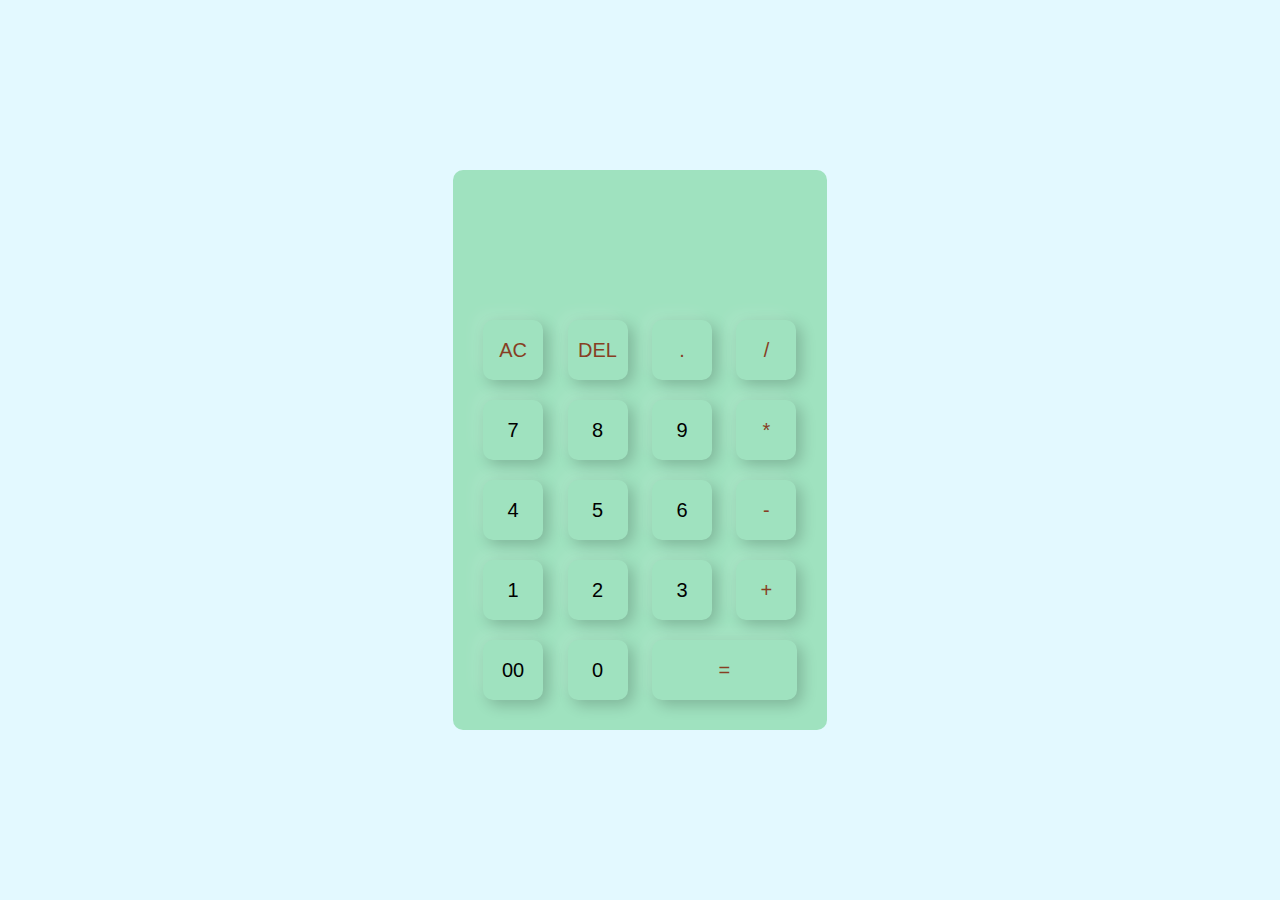
<file: Web Development/codsoft_task-3 Calculator/index.html>
<!DOCTYPE html>
<html lang="en">
<head>
    <meta charset="UTF-8">
    <title>Calculator</title>
    <link rel="stylesheet" href="style.css">
</head>
<body>
    
    <div class="container">
        <div class="calculator">
            <form>
                <div class="display">
                    <input type="text" name="display">
                </div>
                <div>
                    <input type="button" value="AC" onclick="display.value = '' " class="operator">
                    <input type="button" value="DEL" onclick="display.value = display.value.toString().slice(0,-1) " class="operator">
                    <input type="button" value="." onclick="display.value += '.' " class="operator">
                    <input type="button" value="/" onclick="display.value += '/' " class="operator">
                </div>
                <div>
                    <input type="button" value="7" onclick="display.value += '7' ">
                    <input type="button" value="8" onclick="display.value += '8' ">
                    <input type="button" value="9" onclick="display.value += '9' ">
                    <input type="button" value="*" onclick="display.value += '*' " class="operator">
                </div>
                <div>
                    <input type="button" value="4" onclick="display.value += '4' ">
                    <input type="button" value="5" onclick="display.value += '5' ">
                    <input type="button" value="6" onclick="display.value += '6' ">
                    <input type="button" value="-" onclick="display.value += '-' " class="operator">
                </div>
                <div>
                    <input type="button" value="1" onclick="display.value += '1' ">
                    <input type="button" value="2" onclick="display.value += '2' ">
                    <input type="button" value="3" onclick="display.value += '3' ">
                    <input type="button" value="+" onclick="display.value += '+' " class="operator">
                </div>
                <div>
                    <input type="button" value="00" onclick="display.value += '00' ">
                    <input type="button" value="0" onclick="display.value += '0' ">
                    <input type="button" value="=" class="equal operator" onclick="display.value = eval(display.value) ">
                </div>
            </form>
        </div>

    </div>

</body>
</html>
</file>
<file: Web Development/codsoft_task-3 Calculator/style.css>
*{
    margin: 0;
    padding: 0;
    font-family: 'Poppins', sans-serif;
    box-sizing: border-box;
}

.container {
    width: 100%;
    height: 100vh;
    background: #e3f9ff;
    display: flex;
    align-items: center;
    justify-content: center;
}

.calculator {
    background: #9FE2BF;
    padding: 20px;
    border-radius: 10px;
}

.calculator form input {
    border: 0;
    outline: 0;
    width: 60px;
    height: 60px;
    border-radius: 10px;
    box-shadow: -8px -8px 15px rgba(255, 255, 255, 0.1), 5px 5px 15px rgba(0, 0, 0, 0.2);
    background: transparent;
    font-size: 20px;
    color: black;
    cursor: pointer;
    margin: 10px;
}

form .display {
    display: flex;
    justify-content: flex-end;
    margin: 20px 0;
}

form .display input {
    text-align: right;
    flex: 1;
    font-size: 45px;
    box-shadow: none;
}

form input.equal {
    width: 145px;
}

form input.operator {
    color: #873e23;
}
</file>
